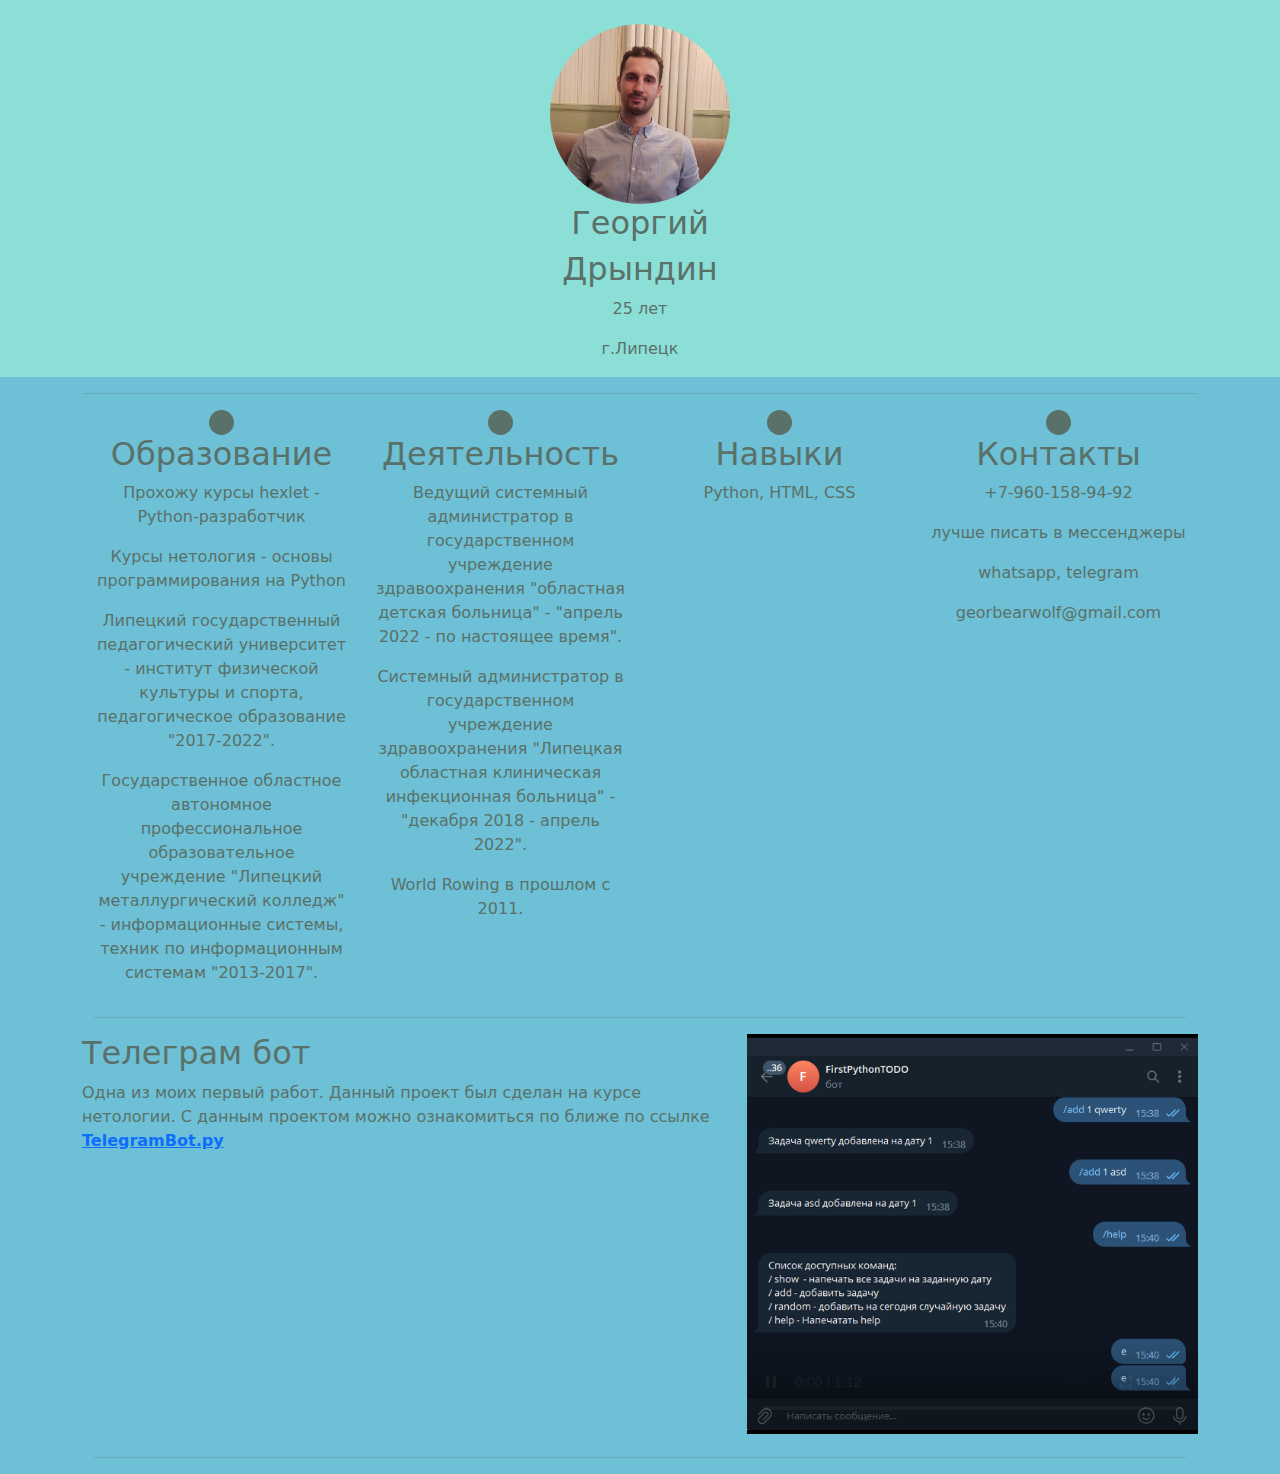
<file: index.html>
<!DOCTYPE HTML>
<html>
  
 <head>
  <meta charset="utf-8">  
  <title>MyWorksSite</title>
  <link rel="stylesheet" href="css/bootstrap.min.css">
  <link rel="stylesheet" href="css/main.css">
  
 </head>
 <body>
  <header>
    <div class="background TextProperties">

      <div class="container">
        <div class="row">
          <div class="col-lg-12">
            <br>
          </div>
        </div>
      </div>

      <div class="container">
        <div class="row">
            <div class="col-lg-12" align="center">
                  <img src="img/photo_2022-06-23_12-59-27.jpg" class="rounded-circle" width="180" height="180">
              
              <h2>
                Георгий
              </h2>
              <h2>
                Дрындин
              </h2>
              <p>
                25 лет
              </p>
              <p>
                г.Липецк
              </p>
            
            </div>
        </div>
      </div>
    </div>
  </header>


  
  <main class="MainBackground TextProperties">
    <div class="container">
      <div class="row">
        <div class="col-lg-12">
          <hr class="featurette-divider TextProperties">
        </div>
      </div>
    </div>
  
    <div class="container marketing">

      <div class="container">
        <div class="row">
            <div class="col-lg-3" align="center">
<svg class="bd-placeholder-img rounded-circle" width="25" height="25" xmlns="http://www.w3.org/2000/svg" role="img" aria-label="Placeholder: 140x140" preserveAspectRatio="xMidYMid slice" focusable="false"><title>Placeholder</title><rect width="100%" height="100%" fill="#5a716a"/>
              </svg>
              <h2>
                Образование
              </h2>
              <p>
                Прохожу курсы hexlet - Python-разработчик
              </p>
              <p>
                Курсы нетология - основы программирования на Python
              </p>
              <p>
                Липецкий государственный педагогический университет - 
                институт физической культуры и спорта, педагогическое образование
                "2017-2022".
              </p>
              <p>
                Государственное областное автономное профессиональное 
                образовательное учреждение "Липецкий металлургический колледж"
                - информационные системы, техник по информационным системам "2013-2017".
              </p>
            
            </div>

            <div class="col-lg-3" align="center">
              <svg class="bd-placeholder-img rounded-circle" width="25" height="25" xmlns="http://www.w3.org/2000/svg" role="img" aria-label="Placeholder: 140x140" preserveAspectRatio="xMidYMid slice" focusable="false"><title>Placeholder</title><rect width="100%" height="100%" fill="#5a716a"/>
              </svg>
             

              <h2>
                Деятельность
              </h2>
              <p>
                Ведущий системный администратор в государственном учреждение 
                здравоохранения "областная детская больница" - 
                "апрель 2022 - по настоящее время".
              </p>
              <p>
                Системный администратор в государственном учреждение здравоохранения 
                "Липецкая областная клиническая инфекционная больница" -
                "декабря 2018 - апрель 2022".
              </p>
              <p>
                World Rowing в прошлом с 2011.
              </p>
            
            </div>

            <div class="col-lg-3" align="center">
              <svg class="bd-placeholder-img rounded-circle" width="25" height="25" xmlns="http://www.w3.org/2000/svg" role="img" aria-label="Placeholder: 140x140" preserveAspectRatio="xMidYMid slice" focusable="false"><title>Placeholder</title><rect width="100%" height="100%" fill="#5a716a"/>
              </svg>
              <h2>
                Навыки
              </h2>
              <p>
                Python, HTML, CSS
              </p>
            </div>

            <div class="col-lg-3" align="center">
              <svg class="bd-placeholder-img rounded-circle" width="25" height="25" xmlns="http://www.w3.org/2000/svg" role="img" aria-label="Placeholder: 140x140" preserveAspectRatio="xMidYMid slice" focusable="false"><title>Placeholder</title><rect width="100%" height="100%" fill="#5a716a"/>
              </svg>
              <h2>
                Контакты
              </h2>
              <p>
                +7-960-158-94-92
              </p>
              <p>
                лучше писать в мессенджеры
              </p>
              <p>
                whatsapp, telegram
              </p>
              <p>
                georbearwolf@gmail.com
              </p>
            
            </div>
        </div>
      </div>

  
      <div class="container">
        <div class="row">
          <div class="col-lg-12">
            <hr class="featurette-divider TextProperties">
          </div>
        </div>
      </div>
  
      <div class="row featurette">
        <div class="col-md-7">
          <h2 class="featurette-heading">
            Телеграм бот
          </h2>
          <p class="TextProperties">
            Одна из моих первый работ.
            Данный проект был сделан на курсе нетологии.
            С данным проектом можно ознакомиться по ближе по ссылке
            <a download href="python/TelegramBot.py"><b>TelegramBot.py</b></a>
          </p>
        </div>
        <div class="col-md-5">
          <div class="embed-responsive embed-responsive-16by9">
            <iframe width="100%" height="400px" class="embed-responsive-item" src="video/BotTelegram.mp4" allowfullscreen></iframe>
          </div>
        </div>
      </div>
  
      <!-- //////////////////////////////
      <div class="container">
        <div class="row">
          <div class="col-lg-12">
            <hr class="featurette-divider TextProperties">
          </div>
        </div>
      </div>
  
      <div class="row featurette">
        <div class="col-md-7 order-md-5">
          <h2 class="featurette-heading">
            ergergh ergergh ergergh  ergergh ergergh erge
            <span class="text-muted">
              aerh
            </span>
          </h2>
          <p class="lead">
         erthyergherer erthyergherer erthyergherer erthyergherer erthyergherer erthyergherer
         erthyergherer
         erthyergherer erthyergherer
         erthyergherer
         erthyergherer
         erthyergherer
         erthyergherer
          </p>
        </div>
        <div class="col-md-5 order-md-7">
          <svg class="bd-placeholder-img bd-placeholder-img-lg featurette-image img-fluid mx-auto" width="500" height="500" xmlns="http://www.w3.org/2000/svg" role="img" aria-label="Placeholder: 500x500" preserveAspectRatio="xMidYMid slice" focusable="false"><title>Placeholder</title><rect width="100%" height="100%" fill="#eee"/><text x="50%" y="50%" fill="#aaa" dy=".3em">500x500</text></svg>
  
        </div>
      </div>
    </div>
    ////////////////////////// -->

    <div class="container">
      <div class="row">
        <div class="col-lg-12">
          <hr class="featurette-divider TextProperties">
        </div>
      </div>
    </div>

    <footer class="container">
    </footer>
  </main>
</body>
</html>
</file>
<file: css/main.css>
/* подборка цветов 
b2c3de
8cdfd6
6dc0d5
ad7a99
5a716a */
.bd-placeholder-img {
      
    font-size: 1.125rem;
    text-anchor: middle;
    -webkit-user-select: none;
    -moz-user-select: none;
    user-select: none;
    
  }

  @media (min-width: 768px) {
    .bd-placeholder-img-lg {
      font-size: 3.5rem;
    }
  }
  .background {
    background: #8cdfd6;
  }
  .TextProperties {
    color: #5a716a;
  }
  .MainBackground {
    background: #6dc0d5;
  }
</file>
